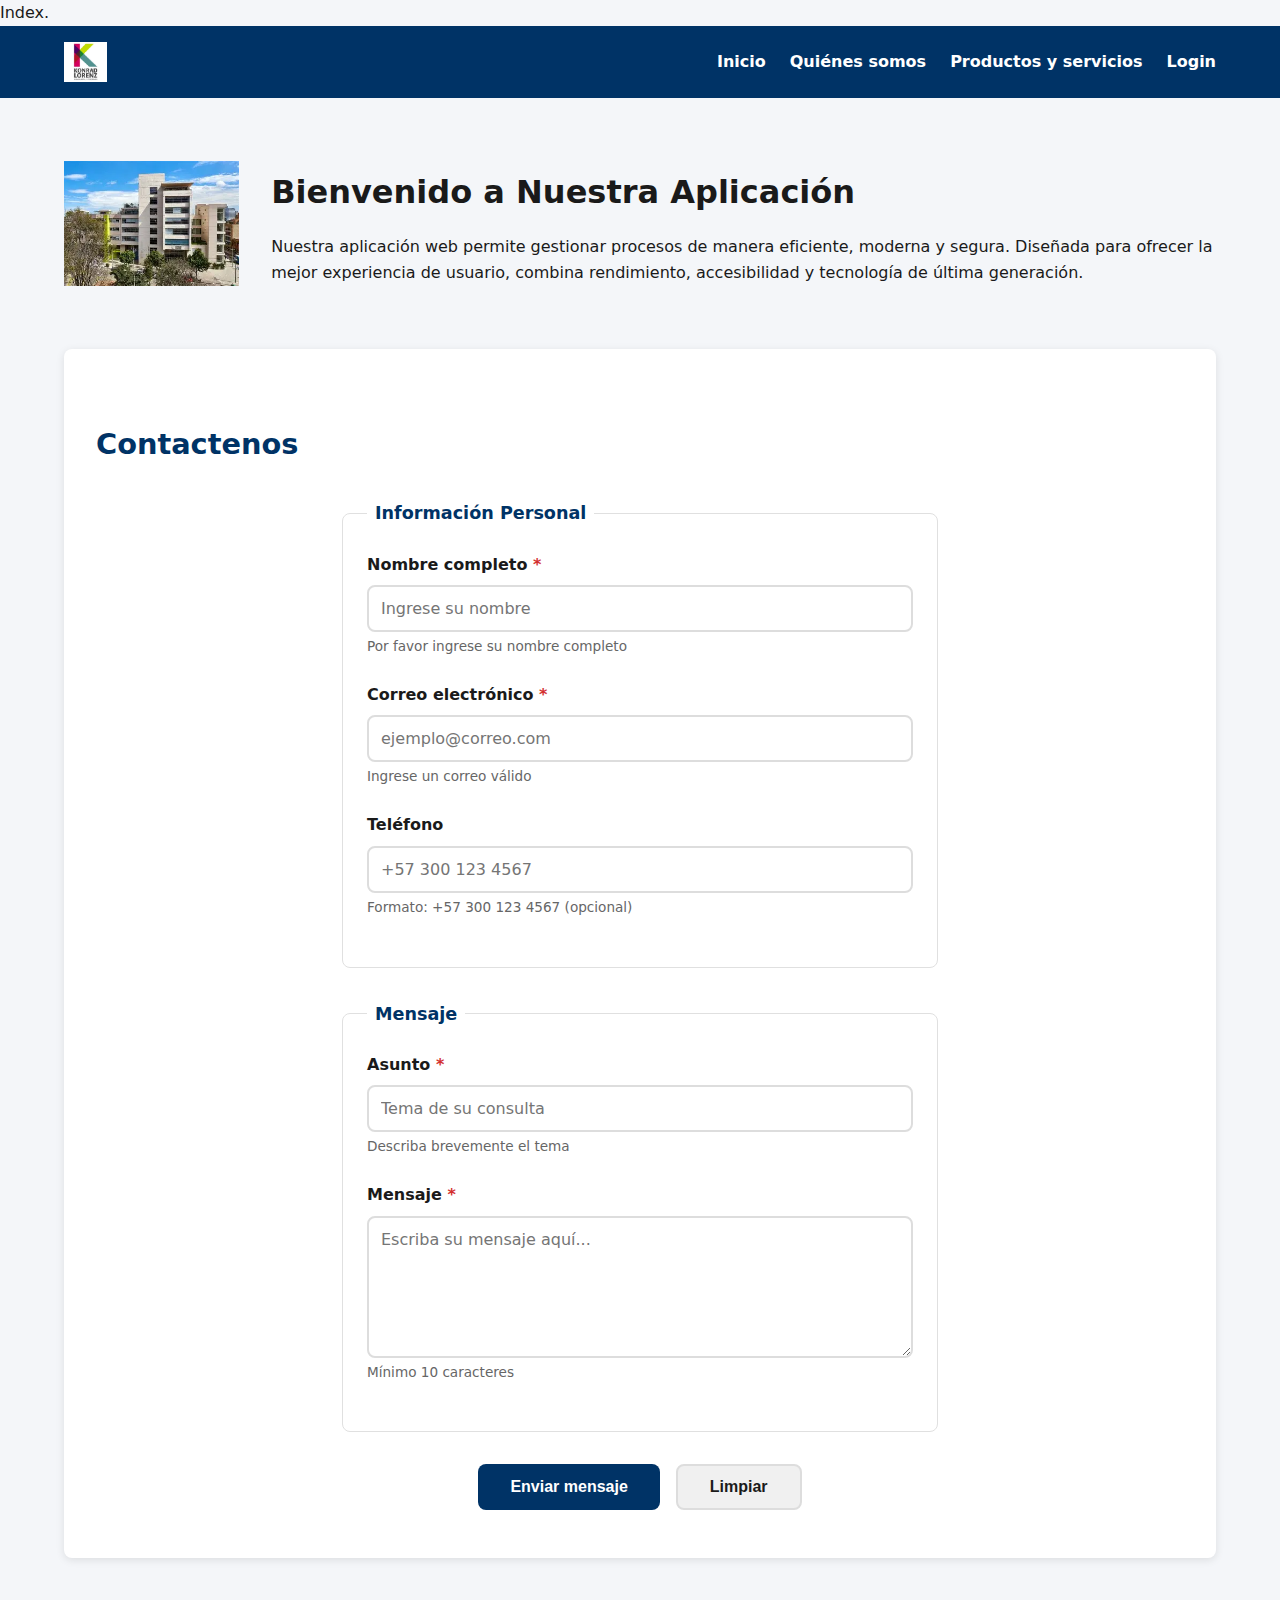
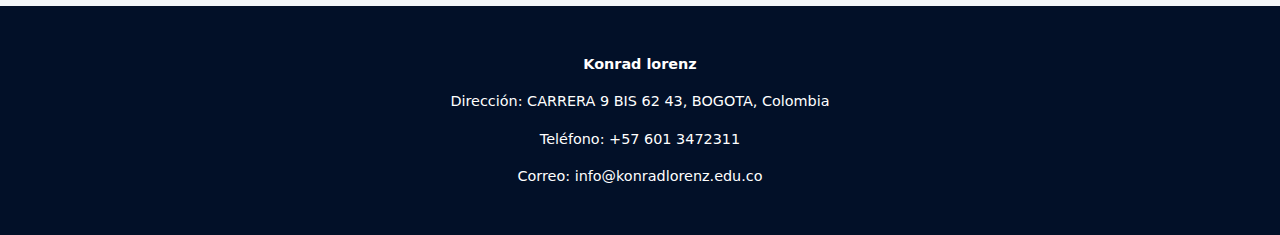
<file: index.html>
Index.
<!doctype html>
<html lang="es">
<head>
  <meta charset="utf-8" />
  <meta name="viewport" content="width=device-width, initial-scale=1" />
  <title>Mi Aplicación Web</title>
  <link rel="stylesheet" href="estilos.css" />
</head>

<body>

  <!-- HEADER -->
  <header class="header">
    <div class="container nav-container">
      
      <a href="#" class="logo" aria-label="Inicio - Logo empresa">
        <img src="imagenes/logo.webp" alt="Logo representativo de la empresa" />
      </a>

      <!-- Botón hamburguesa accesible -->
      <button 
        class="menu-toggle" 
        aria-label="Abrir menú de navegación"
        aria-expanded="false"
        aria-controls="menu">
        ☰
      </button>

      <nav id="menu" class="nav" aria-label="Menú principal">
        <ul class="nav-list">
          <li><a href="#">Inicio</a></li>
          <li><a href="#">Quiénes somos</a></li>
          <li><a href="#">Productos y servicios</a></li>
          <li><a href="#">Login</a></li>
        </ul>
      </nav>

    </div>
  </header>

  <!-- MAIN -->
  <main class="main container">
    
    <section class="hero">
      <div class="hero-image">
        <img src="imagenes/edificio.webp" alt="Imagen representativa de la empresa" />
      </div>

      <div class="hero-text">
        <h1>Bienvenido a Nuestra Aplicación</h1>
        <p>
          Nuestra aplicación web permite gestionar procesos de manera eficiente,
          moderna y segura. Diseñada para ofrecer la mejor experiencia de usuario,
          combina rendimiento, accesibilidad y tecnología de última generación.
        </p>
      </div>
    </section>

    <!-- FORMULARIO DE CONTACTO -->
    <section class="contact-section">
      <h2>Contactenos</h2>
      
      <form class="contact-form" method="POST" action="#" aria-label="Formulario de contacto">
        
        <fieldset>
          <legend>Información Personal</legend>
          
          <div class="form-group">
            <label for="nombre">Nombre completo <span aria-label="requerido">*</span></label>
            <input 
              type="text" 
              id="nombre" 
              name="nombre"
              required
              aria-required="true"
              aria-describedby="nombre-help"
              placeholder="Ingrese su nombre" />
            <small id="nombre-help">Por favor ingrese su nombre completo</small>
          </div>

          <div class="form-group">
            <label for="email">Correo electrónico <span aria-label="requerido">*</span></label>
            <input 
              type="email" 
              id="email" 
              name="email"
              required
              aria-required="true"
              aria-describedby="email-help"
              placeholder="ejemplo@correo.com" />
            <small id="email-help">Ingrese un correo válido</small>
          </div>

          <div class="form-group">
            <label for="telefono">Teléfono</label>
            <input 
              type="tel" 
              id="telefono" 
              name="telefono"
              placeholder="+57 300 123 4567"
              aria-describedby="telefono-help" />
            <small id="telefono-help">Formato: +57 300 123 4567 (opcional)</small>
          </div>
        </fieldset>

        <fieldset>
          <legend>Mensaje</legend>
          
          <div class="form-group">
            <label for="asunto">Asunto <span aria-label="requerido">*</span></label>
            <input 
              type="text" 
              id="asunto" 
              name="asunto"
              required
              aria-required="true"
              aria-describedby="asunto-help"
              placeholder="Tema de su consulta" />
            <small id="asunto-help">Describa brevemente el tema</small>
          </div>

          <div class="form-group">
            <label for="mensaje">Mensaje <span aria-label="requerido">*</span></label>
            <textarea 
              id="mensaje" 
              name="mensaje"
              required
              aria-required="true"
              aria-describedby="mensaje-help"
              rows="6"
              placeholder="Escriba su mensaje aquí..."></textarea>
            <small id="mensaje-help">Mínimo 10 caracteres</small>
          </div>
        </fieldset>

        <div class="form-actions">
          <button type="submit" class="btn-primary">Enviar mensaje</button>
          <button type="reset" class="btn-secondary">Limpiar</button>
        </div>
      </form>
    </section>

  </main>

  <!-- FOOTER -->
  <footer class="footer">
    <div class="container footer-content">
      <p><strong>Konrad lorenz</strong></p>
      <p>Dirección: CARRERA 9 BIS 62 43, BOGOTA, Colombia</p>
      <p>Teléfono: +57 601 3472311</p>
      <p>Correo: info@konradlorenz.edu.co</p>
    </div>
  </footer>

  <script>
    const toggle = document.querySelector(".menu-toggle");
    const nav = document.querySelector(".nav");

    toggle.addEventListener("click", () => {
      const expanded = toggle.getAttribute("aria-expanded") === "true";
      toggle.setAttribute("aria-expanded", !expanded);
      nav.classList.toggle("active");
    });
  </script>

</body>
</html>
</file>
<file: estilos.css>
:root {
  --primary: #003366;
  --primary-light: #00509e;
  --background: #f4f6f9;
  --text: #1a1a1a;
  --white: #ffffff;
  --max-width: 1200px;
  --radius: 8px;
}

*,
*::before,
*::after {
  box-sizing: border-box;
}

body {
  margin: 0;
  font-family: system-ui, -apple-system, sans-serif;
  background: var(--background);
  color: var(--text);
  line-height: 1.6;
}

img {
  max-width: 100%;
  display: block;
}

.container {
  width: 90%;
  max-width: var(--max-width);
  margin: auto;
}

/* HEADER */

.header {
  background: var(--primary);
  color: var(--white);
}

.nav-container {
  display: flex;
  align-items: center;
  justify-content: space-between;
  padding: 1rem 0;
}

.logo img {
  height: 40px;
}

.menu-toggle {
  font-size: 1.8rem;
  background: none;
  border: none;
  color: var(--white);
  cursor: pointer;
  display: none;
}

.nav-list {
  list-style: none;
  display: flex;
  gap: 1.5rem;
  padding: 0;
  margin: 0;
}

.nav a {
  color: var(--white);
  text-decoration: none;
  font-weight: 600;
}

.nav a:focus,
.nav a:hover {
  text-decoration: underline;
}

/* MAIN */

.main {
  padding: 3rem 0;
}

.hero {
  display: flex;
  align-items: center;
  gap: 2rem;
}

.hero-text h1 {
  font-size: 2rem;
  margin-bottom: 1rem;
}

/* FORMULARIO */

.contact-section {
  background: var(--white);
  padding: 3rem 2rem;
  border-radius: var(--radius);
  margin-top: 3rem;
  box-shadow: 0 2px 8px rgba(0, 0, 0, 0.1);
}

.contact-section h2 {
  color: var(--primary);
  margin-bottom: 2rem;
  font-size: 1.8rem;
}

.contact-form {
  max-width: 600px;
  margin: 0 auto;
}

fieldset {
  border: 1px solid #e0e0e0;
  border-radius: var(--radius);
  padding: 1.5rem;
  margin-bottom: 2rem;
}

legend {
  font-weight: 600;
  color: var(--primary);
  font-size: 1.1rem;
  padding: 0 0.5rem;
}

.form-group {
  margin-bottom: 1.5rem;
  display: flex;
  flex-direction: column;
}

label {
  font-weight: 600;
  margin-bottom: 0.5rem;
  color: var(--text);
}

label span {
  color: #d32f2f;
}

input[type="text"],
input[type="email"],
input[type="tel"],
textarea {
  padding: 0.75rem;
  border: 2px solid #ddd;
  border-radius: var(--radius);
  font-family: inherit;
  font-size: 1rem;
  transition: border-color 0.3s ease;
}

input[type="text"]:focus,
input[type="email"]:focus,
input[type="tel"]:focus,
textarea:focus {
  outline: none;
  border-color: var(--primary-light);
  box-shadow: 0 0 0 3px rgba(0, 80, 158, 0.1);
}

textarea {
  resize: vertical;
  min-height: 120px;
}

small {
  font-size: 0.85rem;
  color: #666;
  margin-top: 0.25rem;
}

.form-actions {
  display: flex;
  gap: 1rem;
  margin-top: 2rem;
  justify-content: center;
}

.btn-primary,
.btn-secondary {
  padding: 0.75rem 2rem;
  font-size: 1rem;
  font-weight: 600;
  border: none;
  border-radius: var(--radius);
  cursor: pointer;
  transition: all 0.3s ease;
}

.btn-primary {
  background: var(--primary);
  color: var(--white);
}

.btn-primary:hover {
  background: var(--primary-light);
  transform: translateY(-2px);
  box-shadow: 0 4px 12px rgba(0, 51, 102, 0.3);
}

.btn-primary:focus {
  outline: 2px solid var(--primary-light);
  outline-offset: 2px;
}

.btn-secondary {
  background: #f0f0f0;
  color: var(--text);
  border: 2px solid #ddd;
}

.btn-secondary:hover {
  background: #e0e0e0;
}

.btn-secondary:focus {
  outline: 2px solid #999;
  outline-offset: 2px;
}

/* FOOTER */

.footer {
  background: #021028;
  color: var(--white);
  padding: 2rem 0;
  text-align: center;
  font-size: 0.9rem;
}

/* RESPONSIVE */

@media (max-width: 768px) {

  .menu-toggle {
    display: block;
  }

  .nav {
    display: none;
    width: 100%;
  }

  .nav.active {
    display: block;
  }

  .nav-list {
    flex-direction: column;
    margin-top: 1rem;
  }

  .hero {
    flex-direction: column;
    text-align: center;
  }

  .contact-section {
    padding: 2rem 1rem;
  }

  fieldset {
    padding: 1rem;
  }

  .form-actions {
    flex-direction: column;
  }

  .btn-primary,
  .btn-secondary {
    width: 100%;
  }
}
</file>
